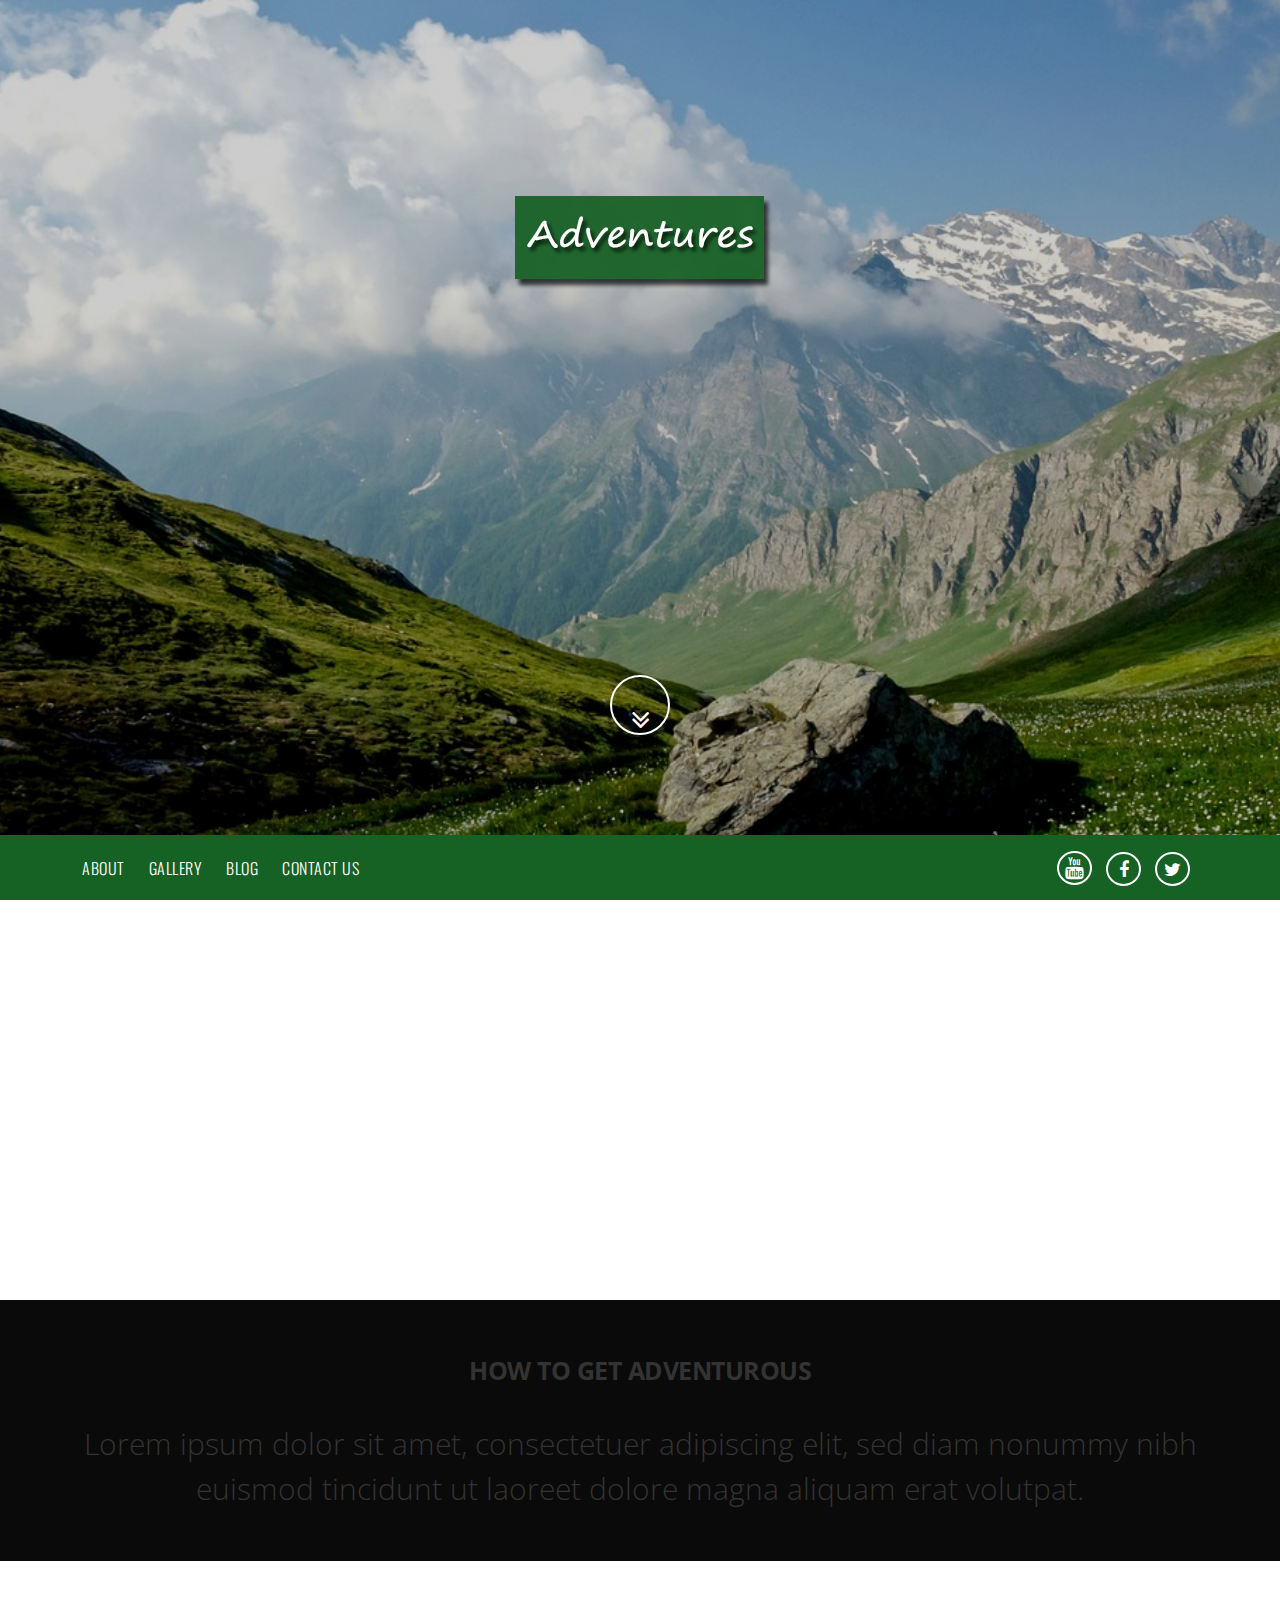
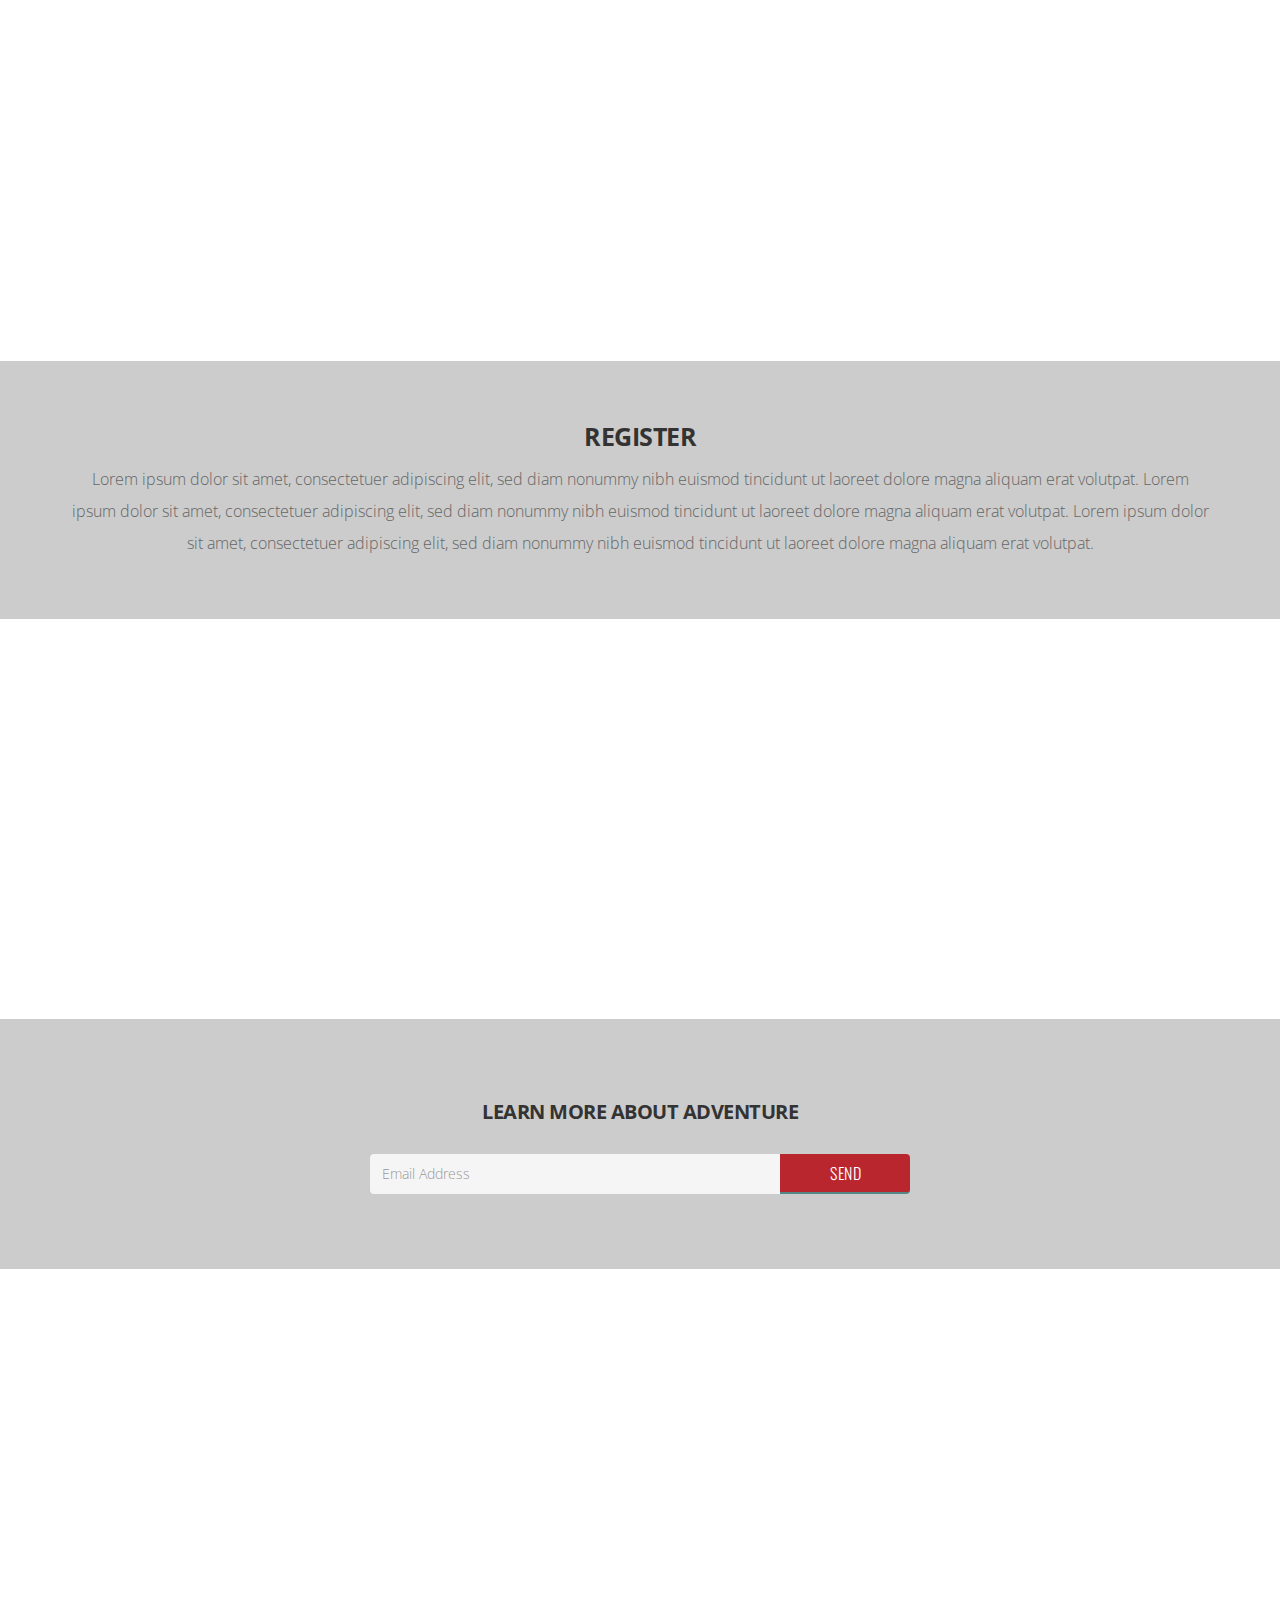
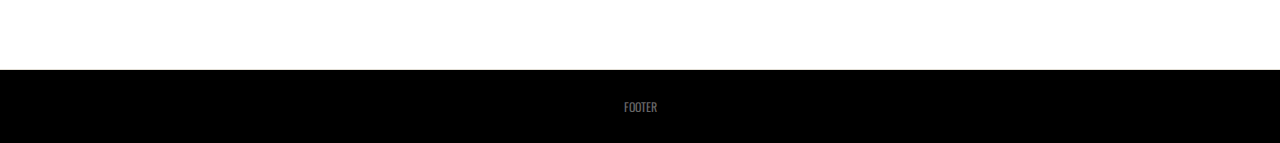
<file: index.html>
<!DOCTYPE html>
<html lang="en">
  <head>
    <meta charset="utf-8">
    <meta http-equiv="X-UA-Compatible" content="IE=edge">
    <meta name="viewport" content="width=device-width, initial-scale=1">
    <title>Home | Adventure </title>
    <link rel="stylesheet" href="https://maxcdn.bootstrapcdn.com/bootstrap/3.3.7/css/bootstrap.min.css" />    
    <link rel="stylesheet" href="https://maxcdn.bootstrapcdn.com/font-awesome/4.7.0/css/font-awesome.min.css" type="text/css" />        
    <link href="https://fonts.googleapis.com/css?family=Open+Sans:300,400,400i,600,600i,700|Oswald:300,400,500,600" rel="stylesheet">
    <link rel="stylesheet" href="style.css" type="text/css" />
  </head>
  <body>

    <section class="banner-home">
      <div class="container">
        <div class="logo">
        <a href="#"><img src="img/logo.png" alt="Adventure"></a>
      </div>
      </div><!-- /container -->
      <button class="btn-scroll"><i class="fa fa-angle-double-down" aria-hidden="true"></i></button>
    </section><!-- /banner-home -->

   
    <nav class="main-nav">
      <div >
      <div class="head-mob">
        <a href="#" class="logo-mob"><img src="img/logo.png" alt="Adventure"></a>
         <button data-toggle="collapse" data-target="#collapse1" class="navbar-toggle collapsed"><i class="fa fa-bars"></i></button>
      </div>
      <div class="container">
        
          <ul id="collapse1" class="navbar-collapse collapse">
            <li><a href="about.html">About</a></li>
            <li><a href="gallery.html">Gallery</a></li>
            <li><a href="blog.html">Blog</a></li>
            <li><a href="contact.html">Contact Us</a></li>
          </ul>
    
        <div class="col-sm-4 sm-links">
          <a href="#" target="_blank"><i class="fa fa-youtube" aria-hidden="true"></i></a>
          <a href="#" target="_blank"><i class="fa fa-facebook" aria-hidden="true"></i></a>
          <a href="#" target="_blank"><i class="fa fa-twitter" aria-hidden="true"></i></a>
        </div>
      </div>
    </div>
    </nav><!-- /main-nav -->
    <div class="parallex">
        <div class="parallex-content">
          <p>Awesome</p>
        </div>
    </div>
    <section class="mid-section">
      <div id="midTop" class="mid-top">
        <div class="container">
          <h2>How to get adventurous</h2>
          <p>Lorem ipsum dolor sit amet, consectetuer adipiscing elit, sed diam nonummy nibh euismod tincidunt ut laoreet dolore magna aliquam erat volutpat.</p>
        </div><!-- /container -->
      </div><!-- /mid-top -->
      <div class="parallex1">
        <div class="parallex-content">
          <p>Excellent</p>
      </div>
      </div>
      <div class="content-area">
        <div class="container">
          <div class="text-center">
            <h2>Register</h2>
            <p>Lorem ipsum dolor sit amet, consectetuer adipiscing elit, sed diam nonummy nibh euismod tincidunt ut laoreet dolore magna aliquam erat volutpat. Lorem ipsum dolor sit amet, consectetuer adipiscing elit, sed diam nonummy nibh euismod tincidunt ut laoreet dolore magna aliquam erat volutpat. Lorem ipsum dolor sit amet, consectetuer adipiscing elit, sed diam nonummy nibh euismod tincidunt ut laoreet dolore magna aliquam erat volutpat.</p>
          </div><!-- /text-center -->
        </div><!-- /container -->
      </div><!-- /content-area -->
       <div class="parallex2">
        <div class="parallex-content">
          <p>Awesome</p>
        </div>
      </div>
      <div class="content-area bg-brown">
        <div class="container">
          <div class="text-center">
            <h3>Learn More About Adventure</h3>
            <div class="form-group col-md-6 col-md-offset-3 col-sm-12 learn-more-form">
              <input class="form-control" placeholder="Email Address" name="srch-term" id="srch-term" type="text">
              <input type="submit" value="Send" name="">
            </div><!-- /form-group -->
          </div><!-- /text-center -->
        </div><!-- /container -->
      </div><!-- /content-area -->
    </section><!-- /mid-section -->
     <div class="parallex3">
      <div class="parallex-content">
        <p>Cool</p>
       </div> 
      </div>
    <footer class="main-footer bg-grey">
      <div class="container">
        
        <div class="col-sm-12 text-center">
            FOOTER 
        </div><!-- /col-sm-6 -->
      </div><!-- /container -->
    </footer><!-- /main-footer -->

    <!-- Javascript at bottom for fast loading -->
    <script src="https://ajax.googleapis.com/ajax/libs/jquery/1.11.3/jquery.min.js"></script>
    <script src="https://maxcdn.bootstrapcdn.com/bootstrap/3.3.7/js/bootstrap.min.js"></script>
    <script src="js/functions.js"></script>
    <script>
      $('.collapse').collapse()
    </script>

  </body>
</html>
</file>
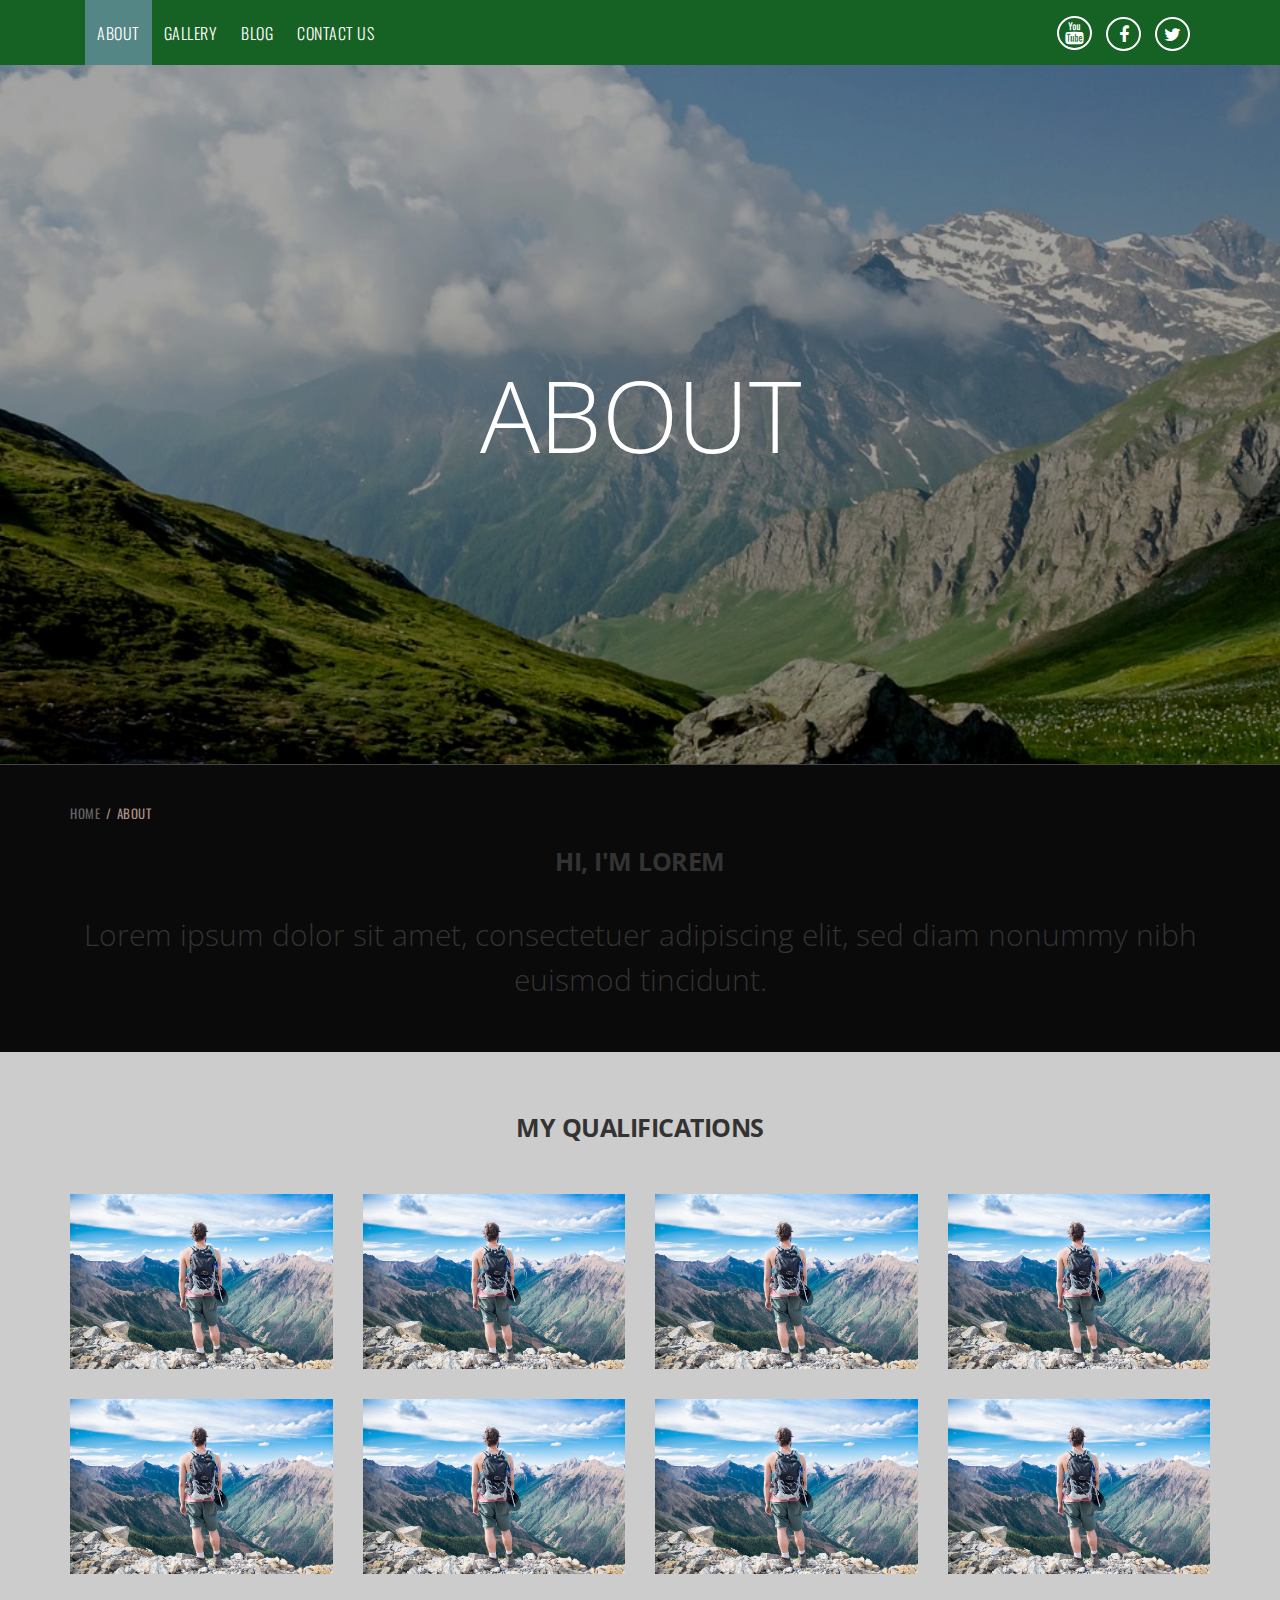
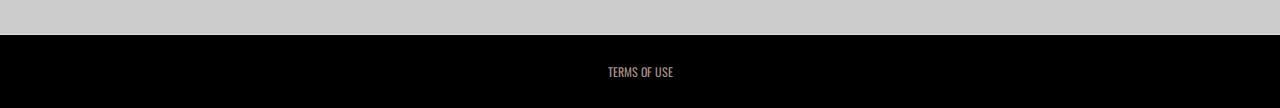
<file: about.html>
<!DOCTYPE html>
<html lang="en">
  <head>
    <meta charset="utf-8">
    <meta http-equiv="X-UA-Compatible" content="IE=edge">
    <meta name="viewport" content="width=device-width, initial-scale=1">
    <title>About | Adventure</title>
    <link rel="shortcut icon" href="favicon.png" />
    <link rel="stylesheet" href="https://maxcdn.bootstrapcdn.com/bootstrap/3.3.7/css/bootstrap.min.css" />    
    <link rel="stylesheet" href="https://maxcdn.bootstrapcdn.com/font-awesome/4.7.0/css/font-awesome.min.css" type="text/css" />        
    <link href="https://fonts.googleapis.com/css?family=Open+Sans:300,400,400i,600,600i,700|Oswald:300,400,500,600" rel="stylesheet">
    <link rel="stylesheet" href="style.css" type="text/css" />
  </head>
  <body>

    <nav class="main-nav">
      <div class="head-mob">
        <a href="/" class="logo-mob"><img src="img/logo.png" alt="Adventure"></a>
        <button class="nav-toggle"><i class="fa fa-bars" aria-hidden="true"></i></button>
      </div><!-- /head-mob -->
      <div class="container">
        <div class="col-sm-8">
          <ul>
            <li class="active"><a href="about.html">About</a></li>
            <li><a href="gallery.html">Gallery</a></li>
            <li><a href="blog.html">Blog</a></li>
            <li><a href="contact.html">Contact Us</a></li>
          </ul>
        </div><!-- /col-sm-8 -->
        <div class="col-sm-4 sm-links">
          <a href="#" target="_blank"><i class="fa fa-youtube" aria-hidden="true"></i></a>
          <a href="#" target="_blank"><i class="fa fa-facebook" aria-hidden="true"></i></a>
          <a href="#" target="_blank"><i class="fa fa-twitter" aria-hidden="true"></i></a>
        </div><!-- /col-sm-4 -->
      </div><!-- /container -->
    </nav><!-- /main-nav -->

    <section class="banner-home banner-inner">
      <div class="banner-caption">
        <h1>About</h1>
      </div><!-- /banner-caption -->

    </section><!-- /banner-home -->

    <section class="mid-section">
      <div id="midTop" class="mid-top">
        <div class="container">
          <div class="breadcrumb">
            <a href="index.html">Home</a> <span>/</span> About
          </div><!-- /breadcrumb -->
          <h2>Hi, I'm Lorem</h2>
          <p>Lorem ipsum dolor sit amet, consectetuer adipiscing elit, sed diam nonummy nibh euismod tincidunt.</p>
        </div><!-- /container -->
      </div><!-- /mid-top -->
        
      </div><!-- /content-area -->
      <div class="content-area bg-grey">
        <div class="container text-center block-qualification">
          <h2>My Qualifications</h2>
          <div class="row">
            <div class="col-sm-3"><img src="img/banner2.jpg" alt="" class="img-responsive"></div>
            <div class="col-sm-3"><img src="img/banner2.jpg" alt="" class="img-responsive"></div>
            <div class="col-sm-3"><img src="img/banner2.jpg" alt="" class="img-responsive"></div>
            <div class="col-sm-3"><img src="img/banner2.jpg" alt="" class="img-responsive"></div>
            <div class="col-sm-3"><img src="img/banner2.jpg" alt="" class="img-responsive"></div>
            <div class="col-sm-3"><img src="img/banner2.jpg" alt="" class="img-responsive"></div>
            <div class="col-sm-3"><img src="img/banner2.jpg" alt="" class="img-responsive"></div>
            <div class="col-sm-3"><img src="img/banner2.jpg" alt="" class="img-responsive"></div>
          </div><!-- /row -->
        </div><!-- /container -->
      </div><!-- /content-area -->
    </section><!-- /mid-section -->

    <footer class="main-footer bg-grey">
      <div class="container">
        <div class="col-sm-12 text-center">
          <a href="#">Terms Of Use</a>
        </div><!-- /col-sm-12 -->
        
      </div><!-- /container -->
    </footer><!-- /main-footer -->

    <!-- Javascript at bottom for fast loading -->
    <script src="https://ajax.googleapis.com/ajax/libs/jquery/1.11.3/jquery.min.js"></script>
    <script src="https://maxcdn.bootstrapcdn.com/bootstrap/3.3.7/js/bootstrap.min.js"></script>
    <script src="js/functions.js"></script>

  </body>
</html>
</file>
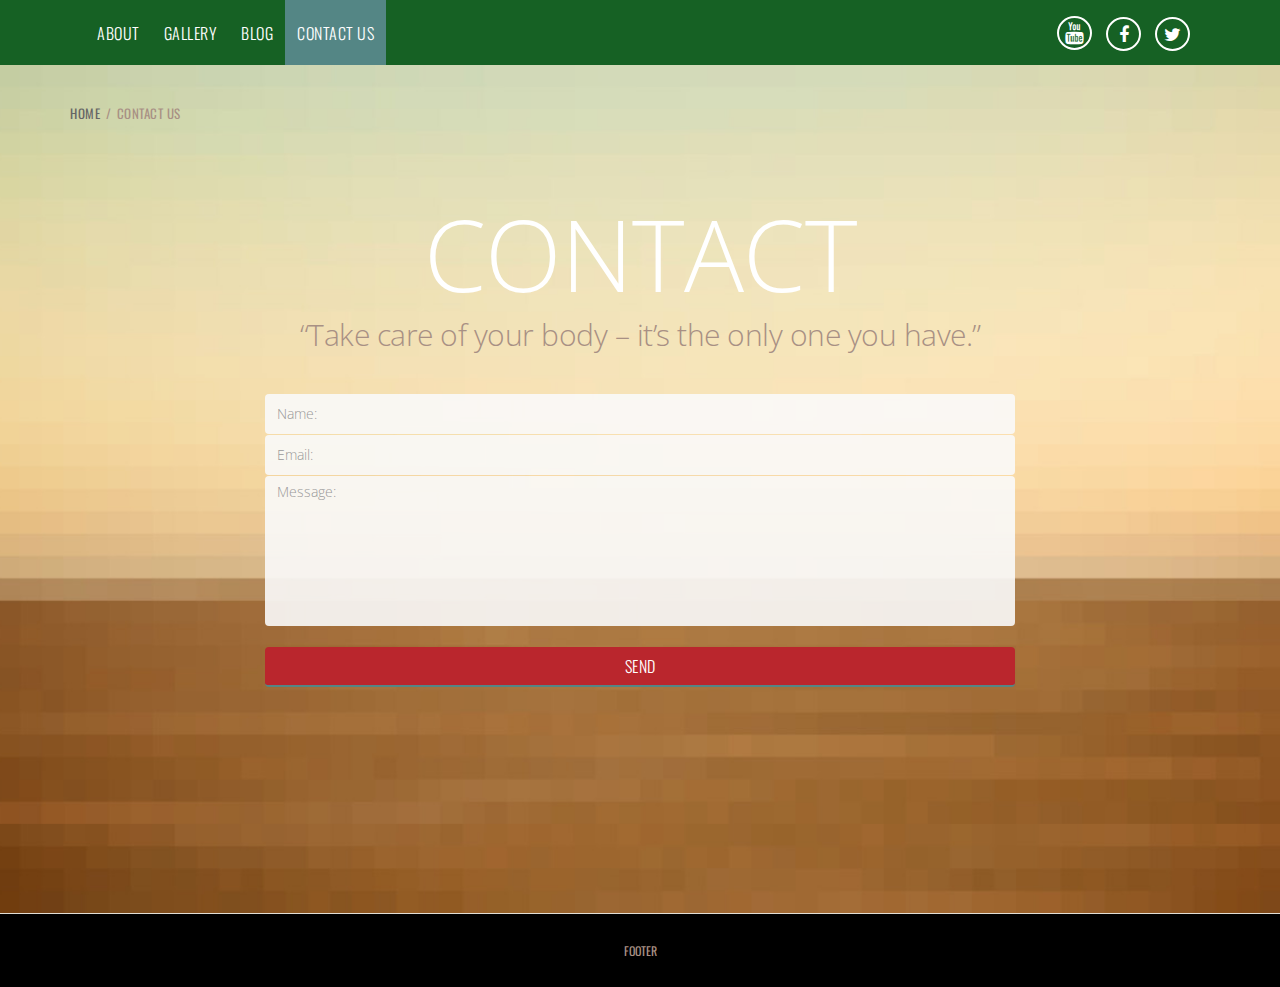
<file: contact.html>
<!DOCTYPE html>
<html lang="en">
  <head>
    <meta charset="utf-8">
    <meta http-equiv="X-UA-Compatible" content="IE=edge">
    <meta name="viewport" content="width=device-width, initial-scale=1">
    <title>Contact Us | Adventure</title>
    <link rel="shortcut icon" href="favicon.png" />
    <link rel="stylesheet" href="https://maxcdn.bootstrapcdn.com/bootstrap/3.3.7/css/bootstrap.min.css" />    
    <link rel="stylesheet" href="https://maxcdn.bootstrapcdn.com/font-awesome/4.7.0/css/font-awesome.min.css" type="text/css" />        
    <link href="https://fonts.googleapis.com/css?family=Open+Sans:300,400,400i,600,600i,700|Oswald:300,400,500,600" rel="stylesheet">
    <link rel="stylesheet" href="style.css" type="text/css" />
  </head>
  <body>

    <nav class="main-nav">
      <div class="head-mob">
        <a href="/" class="logo-mob"><img src="img/logo.png" alt="Adventure"></a>
        <button class="nav-toggle"><i class="fa fa-bars" aria-hidden="true"></i></button>
      </div><!-- /head-mob -->
      <div class="container">
        <div class="col-sm-8">
          <ul>
            <li><a href="about.html">About</a></li>
            <li><a href="gallery.html">Gallery</a></li>
            <li><a href="blog.html">Blog</a></li>
            <li class="active"><a href="contact.html">Contact Us</a></li>
          </ul>
        </div><!-- /col-sm-8 -->
        <div class="col-sm-4 sm-links">
          <a href="#" target="_blank"><i class="fa fa-youtube" aria-hidden="true"></i></a>
          <a href="#" target="_blank"><i class="fa fa-facebook" aria-hidden="true"></i></a>
          <a href="#" target="_blank"><i class="fa fa-twitter" aria-hidden="true"></i></a>
        </div><!-- /col-sm-4 -->
      </div><!-- /container -->
    </nav><!-- /main-nav -->

    <section class="wrap-contact">
      <div class="container">
        <div class="breadcrumb">
          <a href="index.html">Home</a> <span>/</span> Contact Us
        </div><!-- /breadcrumb -->
        <div class="row">
          <div class="col-md-8 col-md-offset-2 col-sm-12 text-center">
            <h1>Contact</h1>
            <h3>“Take care of your body – it’s the only one you have.”</h3>
            <div class="form-contact">
              <div class="form-group">
                <input type="text" name="" placeholder="Name:" class="form-control">
              </div><!-- /form-group -->
              <div class="form-group">
                <input type="text" name="" placeholder="Email:" class="form-control">
              </div><!-- /form-group -->
              <div class="form-group">
                <textarea placeholder="Message:" class="form-control"></textarea>
              </div><!-- /form-group -->
              <div class="form-group">
                <input type="submit" name="" value="Send">
              </div><!-- /form-group -->
            </div><!-- /form-contact -->
          </div><!-- /col-sm-12 -->
        </div><!-- /row -->
      </div><!-- /container -->
    </section><!-- /wrap-contact -->

    <footer class="main-footer bg-grey">
      <div class="container">
        <div class="col-sm-12 text-center">
          <a href="#">FOOTER</a>
        </div><!-- /col-sm-12 -->
      </div><!-- /container -->
    </footer><!-- /main-footer -->

    <!-- Javascript at bottom for fast loading -->
    <script src="https://ajax.googleapis.com/ajax/libs/jquery/1.11.3/jquery.min.js"></script>
    <script src="https://maxcdn.bootstrapcdn.com/bootstrap/3.3.7/js/bootstrap.min.js"></script>
    <script src="js/functions.js"></script>

  </body>
</html>
</file>
<file: style.css>
/* ====================
Global CSS
====================*/
html, body {
	height: 100%;
	width: 100%;
	}

body {
	font-family: 'Open Sans', sans-serif;
	font-size: 1.6rem;
	font-weight: 300;
	line-height: 2;
	background: #fff;
	color: rgb(102, 102, 102);
	text-size-adjust: 100%;
	}

.bg-grey {
	background: rgba(250,250,250,1);
	}

.bg-black {
	background: rgba(10,10,10,1);
	}

.bg-brown {
	background: #e2ded5;
	}

/* -- Headings -- */
h1, h2, h3 {
	letter-spacing: -0.5px;
	text-transform: uppercase;
	line-height: 125%;
	}

h1 {
	font-size: 10rem;
	}

h2 {
	color: rgb(51, 51, 51);
	font-size: 2.5rem;
	font-weight: bold;
	}

h3 {
	color: rgb(51, 51, 51);
	font-size: 2rem;
	font-weight: bold;
	}

p {margin: 10px 0 20px 0;}
p:last-child {margin-bottom: 0;}
.content-area p:first-child {margin-top: 0;}

/* -- Link Color -- */
a, a:visited {
	color: #a89084;
	transition: all .3s ease;
	}

a:hover, a:active, a:focus {
	color: #666;
	outline: none;
	text-decoration: none;
	}

button {
	background: transparent;
	border: 0;
	padding: 0;
	transition: all .3s ease;
	outline: none;
	}

/* -- Form Elements -- */
input.form-control, 
select.form-control, 
textarea.form-control {
	-webkit-appearance: none;
    box-shadow: none;
    outline: none;
    height: 40px;
    background: rgba(250, 250, 250, 0.9);
    transition: all 0.3s ease;
    border: 0;
	}

input:focus.form-control, 
select.form-control:focus, 
textarea.form-control:focus {
	outline: none;
	box-shadow: none !important;
	border: 1px solid #ba262d;
	background: #fff;
	}

textarea.form-control {
	height: 150px;
	resize: none;
	}

.styled-select {
	position: relative;
	display: block;
	width: 100%;
	}

.styled-select select {
	height: 40px;
	box-shadow: none;
	}

.styled-select:before {
    content: '\f0d7';
    position: absolute;
    right: 10px;
    top: 12px;
    font: normal normal normal 14px/1 FontAwesome;
    z-index: 5;
	}

input[type='submit'],
input[type='button'] {
	background: #ba262d;
	border: 0;
    border-bottom: 2px solid #548685;
    border-radius: 4px;
    color: #ffffff;
    font-family: "Oswald", sans-serif;
    font-weight: 300;
    line-height: 100%;
    height: 40px;
    padding: 10px 50px;
    margin: 0px;
    text-decoration: none;
    text-transform: uppercase;
    transition: background-color .2s;
    outline: none;
    letter-spacing: 0.5px;
	}

input[type='submit']:hover,
input[type='button']:hover,
input[type='submit']:active,
input[type='button']:active,
input[type='submit']:focus,
input[type='button']:focus {
	background: #548685;
	}

/* ====================
Banner CSS
====================*/
.banner-home {
	height: calc(100% - 65px);
	min-height: 500px;
	position: relative;
	width: 100%;
	background-image: url(img/banner.jpg);
	background-attachment: fixed;
	background-position: center;
	background-repeat: no-repeat;
	background-size: cover;
	
	}
.banner-home:before {
	content: '';
	position: absolute;
	width: 100%;
	height: 100%;
	left: 0;
	top: 0;
	background: rgba(0,0,0,.2);
	z-index: 1;
	}


.navbar-collapse{float: left;}
.navbar-toggle{color: #fff;margin-top: 20px}
.banner-inner {
	height: calc(100% - 200px);
	border-bottom: 1px solid #444;
	/*background: rgb(10, 10, 10);
	padding: 0 6%;*/
	}

.banner-home > img {
	width: 100%;
	height: 100%;
	object-fit: cover;
	}

.banner-home .container {
	position: relative;
	}

.banner-inner .banner-caption {
	position: absolute;
	height: 100%;
	display: flex;
	flex-flow: row wrap;
	align-items: center;
	justify-content: center;
	top: 0;
	left: 0;
	width: 100%;
	}

.banner-inner .banner-caption:before {
	content: '';
	position: absolute;
	width: 100%;
	height: 100%;
	left: 0;
	top: 0;
	background: rgba(0,0,0,.2);
	z-index: 1;
	}

.banner-inner .banner-caption h1,
.wrap-contact h1 {
	color: #fff;
	font-weight: 300;
	position: relative;
	z-index: 2;
	margin: 0;
	}

.logo {
	width: 100%;
	position: absolute;
	top: 240px;
	left: 50% ;
	text-align: center;
	transform: translate(-50%,-50%);
	z-index: 4;
	}
.btn-scroll {
	color: #fff;
	font-size: 3rem;
	width: 60px;
	height: 60px;
	border: 2px solid #fff;
	border-radius: 50%;
	position: absolute;
	bottom: 100px;
	left: 50%;
	z-index: 10;
	margin-left: -30px;
	}

.btn-scroll > i {
	position: absolute;
	left: 50% ;
	width: 60px;
	margin-left:-30px;
	animation: bounce 2s infinite;
	-webkit-animation: bounce 2s infinite;
	-moz-animation: bounce 2s infinite;
	-o-animation: bounce 2s infinite;
	}

.btn-scroll:hover > i {
	animation: none;
	top: 15px;
	}

@keyframes bounce {
	0%, 100% {-webkit-transform: translateY(-10px);}
	20% {-webkit-transform: translateY(-20px);}
	40% {-webkit-transform: translateY(-10px);}
	60% {-webkit-transform: translateY(-10px);}
	80% {-webkit-transform: translateY(-20px);}
	}

@-moz-keyframes bounce {
	0%, 100% {-webkit-transform: translateY(-10px);}
	20% {-webkit-transform: translateY(-20px);}
	40% {-webkit-transform: translateY(-10px);}
	60% {-webkit-transform: translateY(-10px);}
	80% {-webkit-transform: translateY(-20px);}
	}

@-o-keyframes bounce {
	0%, 100% {-webkit-transform: translateY(-10px);}
	20% {-webkit-transform: translateY(-20px);}
	40% {-webkit-transform: translateY(-10px);}
	60% {-webkit-transform: translateY(-10px);}
	80% {-webkit-transform: translateY(-20px);}
	}

@keyframes bounce {
	0%, 100% {-webkit-transform: translateY(-10px);}
	20% {-webkit-transform: translateY(-20px);}
	40% {-webkit-transform: translateY(-10px);}
	60% {-webkit-transform: translateY(-10px);}
	80% {-webkit-transform: translateY(-20px);}
	}

/* ====================
Main Nav CSS
====================*/
.head-mob {
	display: none;
	}

.main-nav {
	background: #166124;
	}

.main-nav ul {
	list-style: none;
	margin: 0;
	padding: 0;
	}

.main-nav ul li {
	float: left;
	}

.main-nav ul li a {
	display: block;
	padding: 17px 12px 16px 12px;
	color: #fff;
	text-transform: uppercase;
	font-family: 'Oswald', sans-serif;
	letter-spacing: 0.5px;
	}

.main-nav ul li a:hover,
.main-nav ul li a:active,
.main-nav ul li a:focus,
.main-nav ul li.active a {
	background: #548685;
	}


/* -- SM Links CSS -- */
.sm-links {
	text-align: right;
	padding-top: 16px;
	float: right;
	}

.sm-links a {
	display: inline-block;;
	color: #fff;
	border-radius: 50%;
	width: 35px;
    height: 34px;
    margin: 0 5px;
    border: 2px solid #fff;
    text-align: center;
    font-size: 1.8rem;
	}

.sm-links a > i {
	display: block;
	margin-top: 7px;
	}

.sm-links a:first-child {
	font-size: 2.2rem;
	}

.sm-links a:first-child > i {
	margin-top: 4px;
	}

.sm-links a:hover {
	color: #548685;
	border: 2px solid #548685;
	}


/* ====================
Mid Section CSS
====================*/
.mid-top {
	background: rgba(10,10,10,1);
	padding: 35px 0 50px 0;
	text-align: center;
	color: #333;
	}

.mid-top h2 {
	margin-bottom: 35px;
	}

.mid-top p {
	font-size: 3rem;
	line-height: 4.5rem;
	}

/* -- Mid Content Area -- */
.content-area {
	padding: 60px 10px;
	background-color: #ccc;
	}

.content-area h2 {
	margin-top: 0;
	}

.content-area p + h2 {
	margin-top: 15px;
	}

.img-full {
	margin-top: 50px;
	}

.img-full img {
	width: 100%;
	margin-bottom: 30px;
	}

.img-full img + div {
	border-left: 1px solid #e2ded5;
    padding-left: 20px;
    padding-right: 20px;
    font-size: 14px;
    line-height: 1.5em;
    color: #a89084;
	}

.block-qualification h2 {
	margin-bottom: 20px;
	}

.block-qualification .row > div {
	margin-top: 30px;
	}


/* -- Contact Page CSS -- */
.wrap-contact {
	background: url(img/bg-contact.jpg) center center no-repeat;
	background-size: cover;
	padding: 35px 0 225px 0;
	}

.wrap-contact h1 {
	margin-top: 45px;
	}

.wrap-contact h3 {
	color: #a89084;
	text-transform: none;
	font-weight: 300;
	font-size: 3rem;
	margin: 0 0 40px 0;
	}

.wrap-contact .form-group {
	margin-bottom: 1px;
	}

.wrap-contact .form-group input.form-control:focus,
.wrap-contact .form-group textarea.form-control:focus,
.wrap-contact .form-group select.form-control:focus {
	border: 0;
	}

.wrap-contact .form-group input[type='submit'] {
	width: 100%;
	margin-top: 20px;
	}


/* -- Learn More Section Home CSS -- */
.learn-more-form {
	margin-top: 20px;
	}

.learn-more-form input[type='submit'] {
	width: 130px;
	text-align: center;
	float: left;
	border-radius: 0 4px 4px 0;
	}

.learn-more-form input[type='text'] {
	width: calc(100% - 130px);
	float: left;
	border-radius: 4px 0 0 4px;
	}

/* -- Breadcrumb -- */
.breadcrumb {
	background: transparent;
	text-align: left;
	padding: 0;
	color: #a89084;
	font-family: "Oswald", sans-serif;
    font-weight: 400;
    text-transform: uppercase;
    font-size: 1.3rem;
    letter-spacing: 0.5px;
	}

.breadcrumb span {
	display: inline-block;
	padding: 0 2px;
	}

.breadcrumb a {
	color: #666;
	}

.breadcrumb a:hover {
	color: #a89084;
	}
.parallex{
	width: 100%;
	min-height: 400px;
	background-image: url(img/banner1.jpg);
	background-attachment: fixed;
	background-position: center;
	background-repeat: no-repeat;
	background-size: cover;
	position: relative;
	opacity: 0.7;
}
.parallex-content{
	position: absolute;
	left: 0;
	top: 40%;
	width: 100%;
	text-align: center;
	
}
.parallex-content p{
	font-size: 40px;
	color: #fff;
	letter-spacing: 4px;
	font-weight: bold;
	text-transform: uppercase;
}

.parallex{
	width: 100%;
	min-height: 400px;
	background-image: url(img/banner1.jpg);
	background-attachment: fixed;
	background-position: center;
	background-repeat: no-repeat;
	background-size: cover;
	position: relative;
	opacity: 0.60;
}
.parallex1{
	width: 100%;
	min-height: 400px;
	background-image: url(img/banner2.jpg);
	background-attachment: fixed;
	background-position: center;
	background-repeat: no-repeat;
	background-size: cover;
	position: relative;
	opacity: 0.60;
}
.parallex2{
	width: 100%;
	min-height: 400px;
	background-image: url(img/banner3.jpg);
	background-attachment: fixed;
	background-position: center;
	background-repeat: no-repeat;
	background-size: cover;
	position: relative;
	opacity: 0.60;
}
.parallex3{
	width: 100%;
	min-height: 400px;
	background-image: url(img/banner.jpg);
	background-attachment: fixed;
	background-position: center;
	background-repeat: no-repeat;
	background-size: cover;
	position: relative;
	opacity: 0.60;
}


/* ====================
Main Footer Section CSS
=====================*/
footer.main-footer {
	padding: 28px 0;
	border-top: 1px solid #e2ded5;
	background-color: #000;
	}

footer.main-footer {
    font: 12px Oswald, Arial;
	}

footer.main-footer a {
	text-transform: uppercase;
	}

.main-nav button{
	cursor: pointer;
}
/* ====================
Media Break-Points CSS
=====================*/
@media (max-width: 767px) {
	.head-mob {display: block;}
	.main-nav > .container {display: none;}
	.main-nav li{width: 100%;}
	.sm-links{display: none;}
	.logo-mob {width: 235px; display: inline-block; padding: 6px 15px;}
	.logo-mob img {width: 100%;}
	.nav-toggle {float: right; padding: 25px; font-size: 2rem; color: #fff; background: #333;}
	.banner-home {display: none;}
	.banner-home.banner-inner {display: block;}
	.wrap-contact h1{font-size: 36px;}
}

@media (max-width: 479px) {
	.banner-home.banner-inner {min-height: 300px;}
	.banner-home.banner-inner h1 {font-size: 5rem;}
}
</file>
